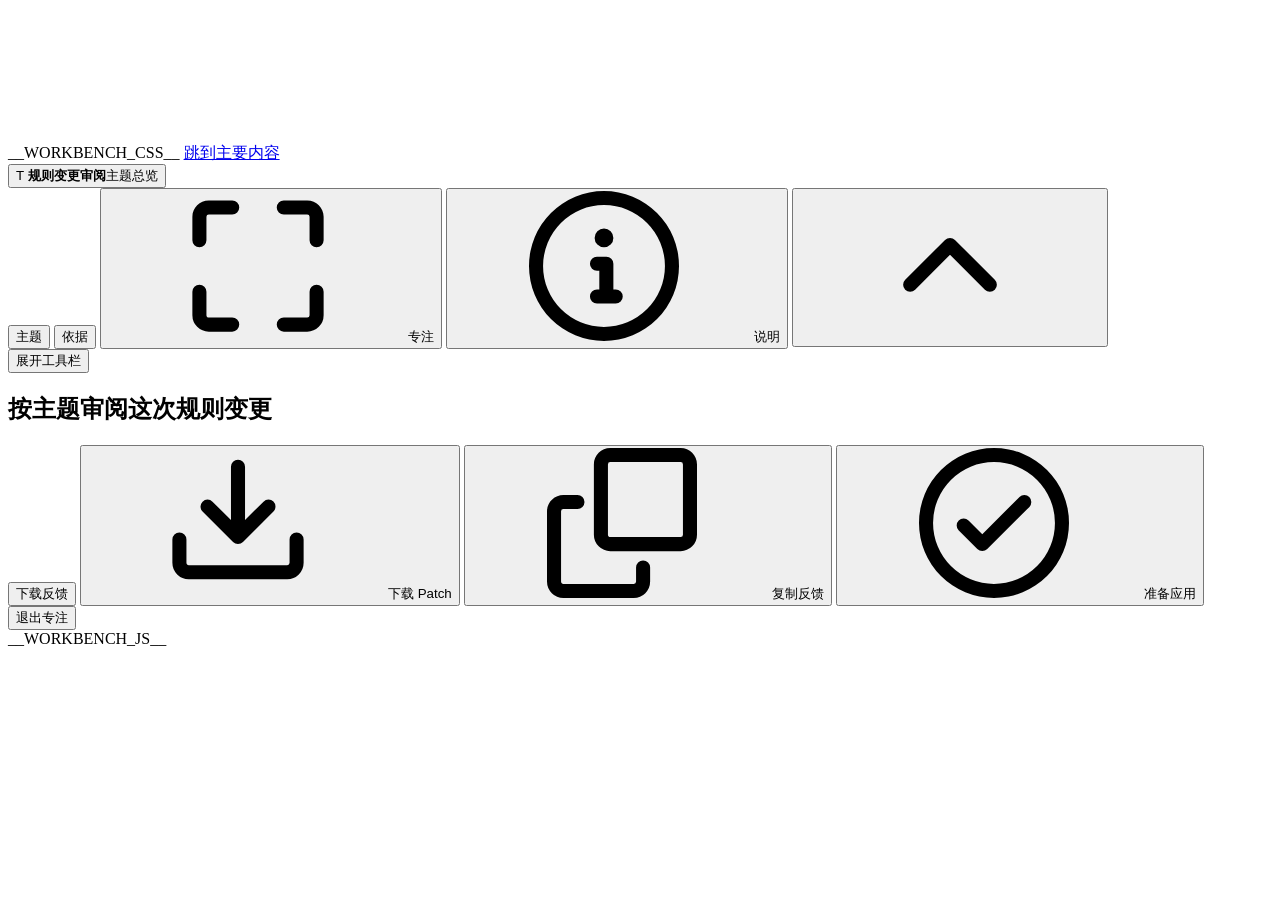
<file: practices/communication/html/review/assets/workbench.html>
<!doctype html>
<html lang="zh-CN">
<head>
  <meta charset="utf-8">
  <meta name="viewport" content="width=device-width, initial-scale=1">
  <meta name="color-scheme" content="light">
  <title>__WORKBENCH_TITLE__</title>
  __WORKBENCH_CSS__
</head>
<body>
  <a class="skip-link" href="#main-content">跳到主要内容</a>


  <!-- Primer Octicons v19.33.0 (MIT), embedded as a sprite for offline rendering. -->
  <svg class="icon-sprite" aria-hidden="true">
    <symbol id="octicon-arrow-left" viewBox="0 0 16 16"><path d="M7.78 12.53a.75.75 0 0 1-1.06 0L2.47 8.28a.75.75 0 0 1 0-1.06l4.25-4.25a.751.751 0 0 1 1.042.018.751.751 0 0 1 .018 1.042L4.81 7h7.44a.75.75 0 0 1 0 1.5H4.81l2.97 2.97a.75.75 0 0 1 0 1.06Z"/></symbol>
    <symbol id="octicon-info" viewBox="0 0 16 16"><path d="M0 8a8 8 0 1 1 16 0A8 8 0 0 1 0 8Zm8-6.5a6.5 6.5 0 1 0 0 13 6.5 6.5 0 0 0 0-13ZM6.5 7.75A.75.75 0 0 1 7.25 7h1a.75.75 0 0 1 .75.75v2.75h.25a.75.75 0 0 1 0 1.5h-2a.75.75 0 0 1 0-1.5h.25v-2h-.25a.75.75 0 0 1-.75-.75ZM8 6a1 1 0 1 1 0-2 1 1 0 0 1 0 2Z"/></symbol>
    <symbol id="octicon-issue" viewBox="0 0 16 16"><path d="M8 9.5a1.5 1.5 0 1 0 0-3 1.5 1.5 0 0 0 0 3Z"/><path d="M8 0a8 8 0 1 1 0 16A8 8 0 0 1 8 0ZM1.5 8a6.5 6.5 0 1 0 13 0 6.5 6.5 0 0 0-13 0Z"/></symbol>
    <symbol id="octicon-file" viewBox="0 0 16 16"><path d="M2 1.75C2 .784 2.784 0 3.75 0h6.586c.464 0 .909.184 1.237.513l2.914 2.914c.329.328.513.773.513 1.237v9.586A1.75 1.75 0 0 1 13.25 16h-9.5A1.75 1.75 0 0 1 2 14.25Zm1.75-.25a.25.25 0 0 0-.25.25v12.5c0 .138.112.25.25.25h9.5a.25.25 0 0 0 .25-.25V6h-2.75A1.75 1.75 0 0 1 9 4.25V1.5Zm6.75.062V4.25c0 .138.112.25.25.25h2.688l-.011-.013-2.914-2.914-.013-.011Z"/></symbol>
    <symbol id="octicon-comment" viewBox="0 0 16 16"><path d="M1.75 1h8.5c.966 0 1.75.784 1.75 1.75v5.5A1.75 1.75 0 0 1 10.25 10H7.061l-2.574 2.573A1.458 1.458 0 0 1 2 11.543V10h-.25A1.75 1.75 0 0 1 0 8.25v-5.5C0 1.784.784 1 1.75 1ZM1.5 2.75v5.5c0 .138.112.25.25.25h1a.75.75 0 0 1 .75.75v2.19l2.72-2.72a.749.749 0 0 1 .53-.22h3.5a.25.25 0 0 0 .25-.25v-5.5a.25.25 0 0 0-.25-.25h-8.5a.25.25 0 0 0-.25.25Zm13 2a.25.25 0 0 0-.25-.25h-.5a.75.75 0 0 1 0-1.5h.5c.966 0 1.75.784 1.75 1.75v5.5A1.75 1.75 0 0 1 14.25 12H14v1.543a1.458 1.458 0 0 1-2.487 1.03L9.22 12.28a.749.749 0 0 1 .326-1.275.749.749 0 0 1 .734.215l2.22 2.22v-2.19a.75.75 0 0 1 .75-.75h1a.25.25 0 0 0 .25-.25Z"/></symbol>
    <symbol id="octicon-screen-full" viewBox="0 0 16 16"><path d="M1.75 10a.75.75 0 0 1 .75.75v2.5c0 .138.112.25.25.25h2.5a.75.75 0 0 1 0 1.5h-2.5A1.75 1.75 0 0 1 1 13.25v-2.5a.75.75 0 0 1 .75-.75Zm12.5 0a.75.75 0 0 1 .75.75v2.5A1.75 1.75 0 0 1 13.25 15h-2.5a.75.75 0 0 1 0-1.5h2.5a.25.25 0 0 0 .25-.25v-2.5a.75.75 0 0 1 .75-.75ZM2.75 2.5a.25.25 0 0 0-.25.25v2.5a.75.75 0 0 1-1.5 0v-2.5C1 1.784 1.784 1 2.75 1h2.5a.75.75 0 0 1 0 1.5ZM10 1.75a.75.75 0 0 1 .75-.75h2.5c.966 0 1.75.784 1.75 1.75v2.5a.75.75 0 0 1-1.5 0v-2.5a.25.25 0 0 0-.25-.25h-2.5a.75.75 0 0 1-.75-.75Z"/></symbol>
    <symbol id="octicon-pencil" viewBox="0 0 16 16"><path d="M11.013 1.427a1.75 1.75 0 0 1 2.474 0l1.086 1.086a1.75 1.75 0 0 1 0 2.474l-8.61 8.61c-.21.21-.47.364-.756.445l-3.251.93a.75.75 0 0 1-.927-.928l.929-3.25c.081-.286.235-.547.445-.758l8.61-8.61Zm.176 4.823L9.75 4.81l-6.286 6.287a.253.253 0 0 0-.064.108l-.558 1.953 1.953-.558a.253.253 0 0 0 .108-.064Zm1.238-3.763a.25.25 0 0 0-.354 0L10.811 3.75l1.439 1.44 1.263-1.263a.25.25 0 0 0 0-.354Z"/></symbol>
    <symbol id="octicon-check" viewBox="0 0 16 16"><path d="M13.78 4.22a.75.75 0 0 1 0 1.06l-7.25 7.25a.75.75 0 0 1-1.06 0L2.22 9.28a.751.751 0 0 1 .018-1.042.751.751 0 0 1 1.042-.018L6 10.94l6.72-6.72a.75.75 0 0 1 1.06 0Z"/></symbol>
    <symbol id="octicon-x" viewBox="0 0 16 16"><path d="M3.72 3.72a.75.75 0 0 1 1.06 0L8 6.94l3.22-3.22a.749.749 0 0 1 1.275.326.749.749 0 0 1-.215.734L9.06 8l3.22 3.22a.749.749 0 0 1-.326 1.275.749.749 0 0 1-.734-.215L8 9.06l-3.22 3.22a.751.751 0 0 1-1.042-.018.751.751 0 0 1-.018-1.042L6.94 8 3.72 4.78a.75.75 0 0 1 0-1.06Z"/></symbol>
    <symbol id="octicon-download" viewBox="0 0 16 16"><path d="M2.75 14A1.75 1.75 0 0 1 1 12.25v-2.5a.75.75 0 0 1 1.5 0v2.5c0 .138.112.25.25.25h10.5a.25.25 0 0 0 .25-.25v-2.5a.75.75 0 0 1 1.5 0v2.5A1.75 1.75 0 0 1 13.25 14Z"/><path d="M7.25 7.689V2a.75.75 0 0 1 1.5 0v5.689l1.97-1.969a.749.749 0 1 1 1.06 1.06l-3.25 3.25a.749.749 0 0 1-1.06 0L4.22 6.78a.749.749 0 1 1 1.06-1.06l1.97 1.969Z"/></symbol>
    <symbol id="octicon-copy" viewBox="0 0 16 16"><path d="M0 6.75C0 5.784.784 5 1.75 5h1.5a.75.75 0 0 1 0 1.5h-1.5a.25.25 0 0 0-.25.25v7.5c0 .138.112.25.25.25h7.5a.25.25 0 0 0 .25-.25v-1.5a.75.75 0 0 1 1.5 0v1.5A1.75 1.75 0 0 1 9.25 16h-7.5A1.75 1.75 0 0 1 0 14.25Z"/><path d="M5 1.75C5 .784 5.784 0 6.75 0h7.5C15.216 0 16 .784 16 1.75v7.5A1.75 1.75 0 0 1 14.25 11h-7.5A1.75 1.75 0 0 1 5 9.25Zm1.75-.25a.25.25 0 0 0-.25.25v7.5c0 .138.112.25.25.25h7.5a.25.25 0 0 0 .25-.25v-7.5a.25.25 0 0 0-.25-.25Z"/></symbol>
    <symbol id="octicon-check-circle" viewBox="0 0 16 16"><path d="M0 8a8 8 0 1 1 16 0A8 8 0 0 1 0 8Zm1.5 0a6.5 6.5 0 1 0 13 0 6.5 6.5 0 0 0-13 0Zm10.28-1.72-4.5 4.5a.75.75 0 0 1-1.06 0l-2-2a.751.751 0 0 1 .018-1.042.751.751 0 0 1 1.042-.018l1.47 1.47 3.97-3.97a.751.751 0 0 1 1.042.018.751.751 0 0 1 .018 1.042Z"/></symbol>
    <symbol id="octicon-chevron-up" viewBox="0 0 16 16"><path d="M3.22 10.53a.749.749 0 0 1 0-1.06l4.25-4.25a.749.749 0 0 1 1.06 0l4.25 4.25a.749.749 0 1 1-1.06 1.06L8 6.811 4.28 10.53a.749.749 0 0 1-1.06 0Z"/></symbol>
    <symbol id="octicon-chevron-down" viewBox="0 0 16 16"><path d="M12.78 5.22a.749.749 0 0 1 0 1.06l-4.25 4.25a.749.749 0 0 1-1.06 0L3.22 6.28a.749.749 0 1 1 1.06-1.06L8 8.939l3.72-3.719a.749.749 0 0 1 1.06 0Z"/></symbol>
    <symbol id="octicon-chevron-left" viewBox="0 0 16 16"><path d="M9.78 12.78a.75.75 0 0 1-1.06 0L4.47 8.53a.75.75 0 0 1 0-1.06l4.25-4.25a.751.751 0 0 1 1.042.018.751.751 0 0 1 .018 1.042L6.06 8l3.72 3.72a.75.75 0 0 1 0 1.06Z"/></symbol>
    <symbol id="octicon-chevron-right" viewBox="0 0 16 16"><path d="M6.22 3.22a.75.75 0 0 1 1.06 0l4.25 4.25a.75.75 0 0 1 0 1.06l-4.25 4.25a.751.751 0 0 1-1.042-.018.751.751 0 0 1-.018-1.042L9.94 8 6.22 4.28a.75.75 0 0 1 0-1.06Z"/></symbol>
  </svg>

  <nav class="topbar" id="command-bar" aria-label="审阅导航">
    <button class="brand" id="show-themes" type="button">
      <span class="brand-mark" id="brand-mark">T</span>
      <span class="brand-copy"><strong>规则变更审阅</strong><span id="command-title">主题总览</span></span>
    </button>
    <div class="triage" id="triage-strip" aria-label="注意力分配"></div>
    <div class="top-actions">
      <button class="top-button" id="toggle-theme-rail" type="button" aria-pressed="true" title="显示或收起主题栏">主题</button>
      <button class="top-button" id="toggle-evidence" type="button" aria-pressed="false" title="显示或收起改动依据">依据</button>
      <button class="top-button" id="enter-zen" type="button" title="只保留当前主题与改动"><svg class="octicon" aria-hidden="true"><use href="#octicon-screen-full"></use></svg><span>专注</span></button>
      <button class="top-button" id="toggle-help" type="button" title="审阅方式与快捷键"><svg class="octicon" aria-hidden="true"><use href="#octicon-info"></use></svg><span>说明</span></button>
      <button class="icon-button" id="collapse-command" type="button" aria-label="收起工具栏"><svg class="octicon" aria-hidden="true"><use href="#octicon-chevron-up"></use></svg></button>
    </div>
  </nav>
  <button class="restore-command" id="restore-command" type="button">展开工具栏</button>

  <main id="main-content">
    <section class="overview-screen" id="overview-screen" aria-labelledby="overview-title">
      <div class="overview-main">
        <header class="overview-head">
          <p class="eyebrow" id="overview-bundle"></p>
          <h1 id="overview-title" tabindex="-1">按主题审阅这次规则变更</h1>
          <p class="overview-summary" id="overview-summary"></p>
          <div class="overview-summary-strip" id="overview-summary-strip"></div>
        </header>
        <div class="theme-grid" id="theme-grid"></div>
        <p class="empty-note" id="overview-empty" hidden>当前筛选下没有主题。</p>
      </div>
      <aside class="overview-preview" id="overview-preview"></aside>
    </section>

    <section class="review-screen" id="review-screen" hidden>
      <button class="edge-restore edge-themes" id="restore-theme-rail" type="button"><svg class="octicon" aria-hidden="true"><use href="#octicon-chevron-right"></use></svg><span>主题</span></button>
      <aside class="theme-rail" id="theme-rail" aria-label="按主题审阅">
        <div class="rail-head">
          <h2>改动导航</h2>
          <button class="icon-button" id="collapse-theme-rail" type="button" data-action="collapse-theme-rail" aria-label="收起主题栏"><svg class="octicon" aria-hidden="true"><use href="#octicon-chevron-left"></use></svg></button>
        </div>
        <div class="filter-row" id="theme-filter" role="group" aria-label="按状态筛选主题"></div>
        <div class="theme-list" id="theme-list"></div>
        <div class="rail-blocks" id="rail-blocks"></div>
      </aside>

      <section class="review-main" id="review-surface" tabindex="-1" aria-label="主题与改动">
        <header class="file-bar">
          <div id="file-theme-title"></div>
          <nav class="file-tabs" id="file-tabs" aria-label="主题涉及的文件"></nav>
          <div id="theme-actions"></div>
          <details id="theme-decisions"><summary>批量决定</summary><div id="theme-decision-options"></div></details>
        </header>
        <div class="block-list" id="block-list"></div>
      </section>

      <aside class="evidence-rail" id="evidence-rail" aria-label="案例参考与改动依据">
        <div class="rail-head">
          <h2>改动依据</h2>
          <button class="icon-button" id="collapse-evidence" type="button" data-action="collapse-evidence" aria-label="收起案例栏"><svg class="octicon" aria-hidden="true"><use href="#octicon-chevron-right"></use></svg></button>
        </div>
        <div id="evidence-content"></div>
      </aside>
      <button class="edge-restore edge-evidence" id="restore-evidence" type="button"><svg class="octicon" aria-hidden="true"><use href="#octicon-chevron-left"></use></svg><span>依据</span></button>
    </section>
  </main>

  <div id="live-status" class="live-status" hidden>
    <span id="save-status" role="status"></span>
    <button class="tiny-button" id="retry-save" type="button" hidden>重试保存</button>
    <button class="tiny-button" id="recover-draft" type="button" hidden>下载本页草稿并载入最新版本</button>
    <button class="tiny-button" id="last-apply" type="button" hidden>查看应用记录</button>
  </div>
  <footer class="action-bar" id="action-bar" aria-label="审阅操作">
    <div class="review-state" id="review-state"></div>
    <div class="action-group">
      <button class="quiet-button" id="download-feedback" type="button">下载反馈</button>
      <button class="quiet-button" id="download-patch" type="button"><svg class="octicon" aria-hidden="true"><use href="#octicon-download"></use></svg><span>下载 Patch</span></button>
      <button class="secondary-button" id="copy-feedback" type="button"><svg class="octicon" aria-hidden="true"><use href="#octicon-copy"></use></svg><span>复制反馈</span></button>
      <button class="quiet-button" id="check-only" type="button" hidden>仅检查</button>
      <button class="primary-button" id="prepare-apply" type="button"><svg class="octicon" aria-hidden="true"><use href="#octicon-check-circle"></use></svg><span>准备应用</span></button>
    </div>
  </footer>

  <button class="zen-exit" id="zen-exit" type="button">退出专注</button>
  <button class="selection-bubble" id="selection-bubble" type="button" hidden>批注选中文字</button>

  <dialog id="apply-dialog" class="dialog apply-dialog" aria-labelledby="apply-title">
    <form method="dialog"><button class="dialog-close" aria-label="关闭" value="cancel"><svg class="octicon" aria-hidden="true"><use href="#octicon-x"></use></svg></button></form>
    <p class="eyebrow">Explicit handoff</p>
    <h2 id="apply-title">准备交给 Agent 应用</h2>
    <p class="dialog-lead">页面不会直接写回工作空间。先下载响应包，再由宿主用原 bundle 检查并应用；任一文件 stale 时整批不写。</p>
    <div id="apply-preview" class="apply-preview"></div>
    <div class="dialog-actions">
      <button class="secondary-button" id="download-response" type="button">下载响应包</button>
      <button class="primary-button" id="copy-apply-command" type="button">复制应用说明</button>
    </div>
  </dialog>

  <dialog id="help-dialog" class="dialog help-dialog" aria-labelledby="help-title">
    <form method="dialog"><button class="dialog-close" aria-label="关闭" value="cancel"><svg class="octicon" aria-hidden="true"><use href="#octicon-x"></use></svg></button></form>
    <p class="eyebrow">How to review</p>
    <h2 id="help-title">怎样审阅</h2>
    <ol class="help-list">
      <li><strong>先看主题。</strong>左侧按主题列出这次变更，颜色和排序优先展示仍待你决定的部分。</li>
      <li><strong>按块决定。</strong>每个主题下的 Markdown 场景或源码块都有“接受 / 不接受 / 待定”。只有接受的内容会进入最终文件。</li>
      <li><strong>按行批注。</strong>悬停行号点“+”，或选中一句话后点浮出的“批注选中文字”。批注随块保存，并在响应包里回传。</li>
      <li><strong>手改。</strong>“手改”只改当前块；保存后该块回到待定，需要你重新接受才会写入。</li>
      <li><strong>看案例。</strong>右侧列出这个主题引用的真实案例、反向对照和证据边界；没有任何来源也会如实写明。</li>
      <li><strong>准备应用。</strong>仍有待定块时按钮会停用；可逐个决定，或把剩余待定明确设为不接受。</li>
    </ol>
    <p class="help-keys"><kbd>Alt</kbd>+<kbd>J</kbd>/<kbd>K</kbd> 下一块/上一块 · <kbd>Alt</kbd>+<kbd>Shift</kbd>+<kbd>J</kbd>/<kbd>K</kbd> 下一主题/上一主题 · <kbd>Esc</kbd> 退出编辑、批注或专注</p>
  </dialog>

  <div class="toast" id="toast" role="status" aria-live="polite"></div>
  <noscript><div class="noscript-note">核心内容仍可阅读；主题筛选、按块决定、按行批注、手改与导出需要 JavaScript。</div>__WORKBENCH_FALLBACK__</noscript>
  <script id="review-data" type="application/json">__WORKBENCH_DATA__</script>
  __WORKBENCH_JS__
</body>
</html>
</file>
